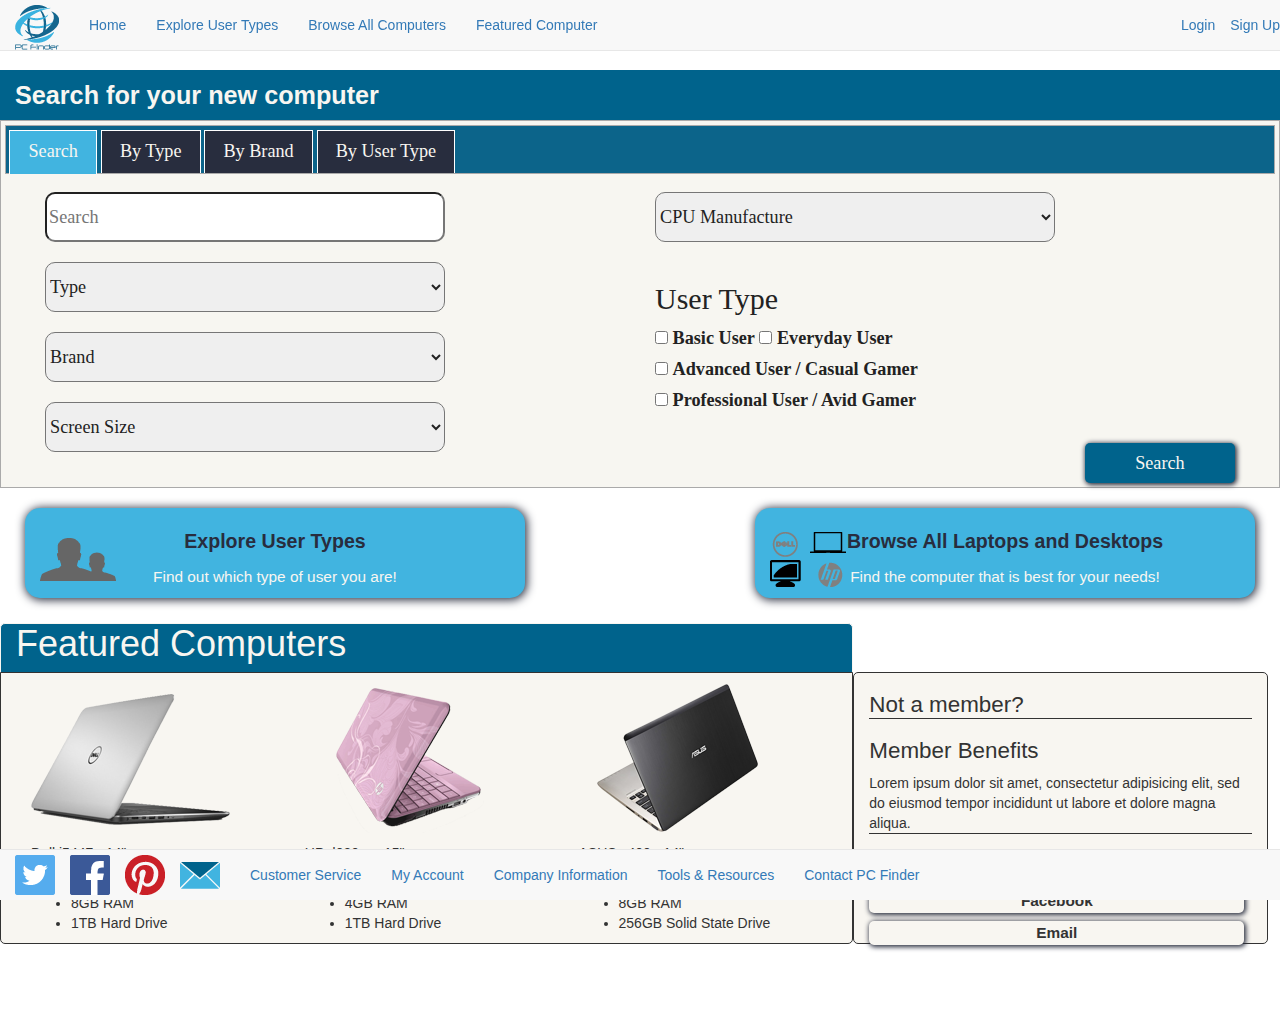
<file: Week 4/index.html>
<!doctype html>
<html>
<head>
    <meta charset="utf-8" name="viewport" content="width=device-width, initial-scale=1.0">
    <title>PC Finder Home</title>
    <link href="css/bootstrap.min.css" rel="stylesheet" type="text/css">
    <link href="js/plugins/jquery-ui-1.11.4.custom/jquery-ui.min.css" rel="stylesheet" type="text/css">
    <link href="js/plugins/jquery-ui-1.11.4.custom/jquery-ui.structure.min.css" rel="stylesheet" type="text/css">
    <link href="js/plugins/jquery-ui-1.11.4.custom/jquery-ui.theme.min.css" rel="stylesheet" type="text/css">
</head>

<body>
<!-- Nav -->
<nav class="navbar navbar-default navbar-fixed-top">
    <div class="container-fluid">
        <div class="navbar-header">
            <a class="navbar-brand" href="index.html">
                <img alt="Brand" src="images/logo.png" width="44" height="46">
            </a>
        </div>
        <p class="navbar-text"><a href="index.html">Home</a></p>
        <p class="navbar-text"><a href="userTypes.html">Explore User Types</a></p>
        <p class="navbar-text"><a href="results.html">Browse All Computers</a></p>
        <p class="navbar-text"><a href="dell_i3-5000bk_15.html">Featured Computer</a></p>
        <p class="navbar-text navbar-right"><a href="#">Sign Up</a></p>
        <p class="navbar-text navbar-right"><a href="#">Login</a></p>
    </div>
</nav>

<!-- Start Accordion -->
    <div class="featuredPC col-lg-12">
        <h1>Search for your new computer</h1>
    </div>
    <div class="col-lg-12" id="tabs">
        <ul id="tabs-nav">
            <li><a href="#tabs-1">Search</a></li>
            <li><a href="#tabs-2">By Type</a></li>
            <li><a href="#tabs-3">By Brand</a></li>
            <li><a href="#tabs-4">By User Type</a></li>
        </ul>
        <div id="tabs-1">
            <div class="col-lg-6">
                <input type="text" name="search" placeholder="Search"/>
                <br />
                <select class="selectHome">
                    <option>Type</option>
                </select>
                <br />
                <select class="selectHome">
                    <option>Brand</option>
                </select>
                <br />
                <select class="selectHome">
                    <option>Screen Size</option>
                </select>
                <br />
            </div>
            <div class="col-lg-6">
                <select class="selectHome">
                    <option>CPU Manufacture</option>
                </select>
                <br />
                <h2>User Type</h2>
                <input type="checkbox" name="userTpe" value="Basic User" id="c1"/>
                <label for="c1"><span>Basic User</span></label>
                <input type="checkbox" name="userType" value="Everyday User" id="c2"/>
                <label for="c2"><span>Everyday User</span></label>
                <br />
                <input type="checkbox" name="userTpe" value="Advanced User / Casual Gamer" id="c3"/>
                <label for="c3"><span>Advanced User / Casual Gamer</span></label>
                <br />
                <input type="checkbox" name="userType" value="Professional User / Avid Gamer" id="c4"/>
                <label for="c4"><span>Professional User / Avid Gamer</span></label>
                <br />
                <button class="styleBtn">Search</button>
            </div>
        </div>
        <div id="tabs-2">
            <p>More information to come.</p>
            <button class="byTypeBtn">By Type</button>
        </div>
        <div id="tabs-3">
            <p>More information to come.</p>
            <button class="byBrandBtn">By Brand</button>
        </div>
        <div id="tabs-4">
            <p>More information to come.</p>
            <button class="byUserBtn">By User Type</button>
        </div>
    </div>

<!-- User Types Button -->
    <div class="col-md-6">
        <a onclick="location.href='userTypes.html'">
            <div class="bigButtonL col-xs-6">
                <img alt="Icon" src="images/user01.png" width="76" height="43">
                <p class="bigButtonTitle">Explore User Types</p>
                <p class="bigButtonDesc">Find out which type of user you are!</p>
            </div>
        </a>
    </div>

<!--Browse PC's button -->
    <div class="col-md-6">
        <a onclick="location.href='results.html'">
            <div class="bigButtonR col-xs-6">
                <img alt="Icon" src="images/pcs01.png" width="76" height="55">
                <p class="bigButtonTitle">Browse All Laptops and Desktops</p>
                <p class="bigButtonDesc">Find the computer that is best for your needs!</p>
            </div>
        </a>
    </div>

<!-- Featured Computers -->
    <h1 class=" featuredTitle col-md-8">Featured Computers</h1>
    <div class="featured col-md-8">
        <div class="col-xs-4">
            <a href="#">
                <img class="ftImage" alt="Icon" src="images/dell-01.png" width="200" height="150">
            </a>
            <p>Dell i5447 - 14"</p>
            <ul>
                <li>Intel i5 2.7 GHz</li>
                <li>8GB RAM</li>
                <li>1TB Hard Drive</li>
            </ul>
        </div>
        <div class="col-xs-4">
            <a href="#">
                <img class="ftImage" alt="Icon" src="images/hp-01.png" width="200" height="150">
            </a>
            <p>HP d030nr - 15"</p>
            <ul>
                <li>Intel i3 2.3 GHz</li>
                <li>4GB RAM</li>
                <li>1TB Hard Drive</li>
            </ul>
        </div>
        <div class="col-xs-4">
            <a href="#">
                <img class="ftImage" alt="Icon" src="images/asus-01.png" width="200" height="150">
            </a>
            <p>ASUS s400 - 14"</p>
            <ul>
                <li>Intel i5 2.7 GHz</li>
                <li>8GB RAM</li>
                <li>256GB Solid State Drive</li>
            </ul>
        </div>
    </div>

<!-- Member Sign Up -->
    <div class="naMember col-md-4">
        <h2>Not a member?</h2>
        <h3>Member Benefits</h3>
        <p>Lorem ipsum dolor sit amet, consectetur adipisicing elit, sed do eiusmod tempor incididunt ut labore et dolore magna aliqua.</p>
        <h3>Register</h3>
        <button class="regButton">Facebook</button>
        <button class="regButton">Email</button>
    </div>

<!-- Footer -->
    <nav class="navbar navbar-default navbar-fixed-bottom">
        <div class="container-fluid">
            <div class="navbar-header">
                <a class="navbar-brand" href="#">
                    <img alt="Twitter Icon" src="images/twitter.png" width="40" height="40">
                </a>
                <a class="navbar-brand" href="#">
                    <img alt="Facebook Icon" src="images/facebook.png" width="40" height="40">
                </a>
                <a class="navbar-brand" href="#">
                    <img alt="Pinterest Icon" src="images/pinterest.png" width="40" height="40">
                </a>
                <a class="navbar-brand" href="#">
                    <img alt="Email Icon" src="images/email.png" width="40" height="40">
                </a>
            </div>
            <p class="navbar-text"><a href="#">Customer Service</a></p>
            <p class="navbar-text"><a href="#">My Account</a></p>
            <p class="navbar-text"><a href="#">Company Information</a></p>
            <p class="navbar-text"><a href="#">Tools & Resources</a></p>
            <p class="navbar-text"><a href="#">Contact PC Finder</a></p>
        </div>
    </nav>


<!-- jquery -->
    <script src="//code.jquery.com/jquery-1.11.2.min.js"></script>
<!-- plugins -->

<!-- main -->
    <script type="text/javascript" src="js/plugins/jquery-1.11.2.min.js"></script>
<!-- UI -->
    <script type="text/javascript" src="js/plugins/jquery-ui-1.11.4.custom/jquery-ui.min.js"></script>
    <script type="text/javascript" src="js/main.js"></script>
</body>
</html>
</file>
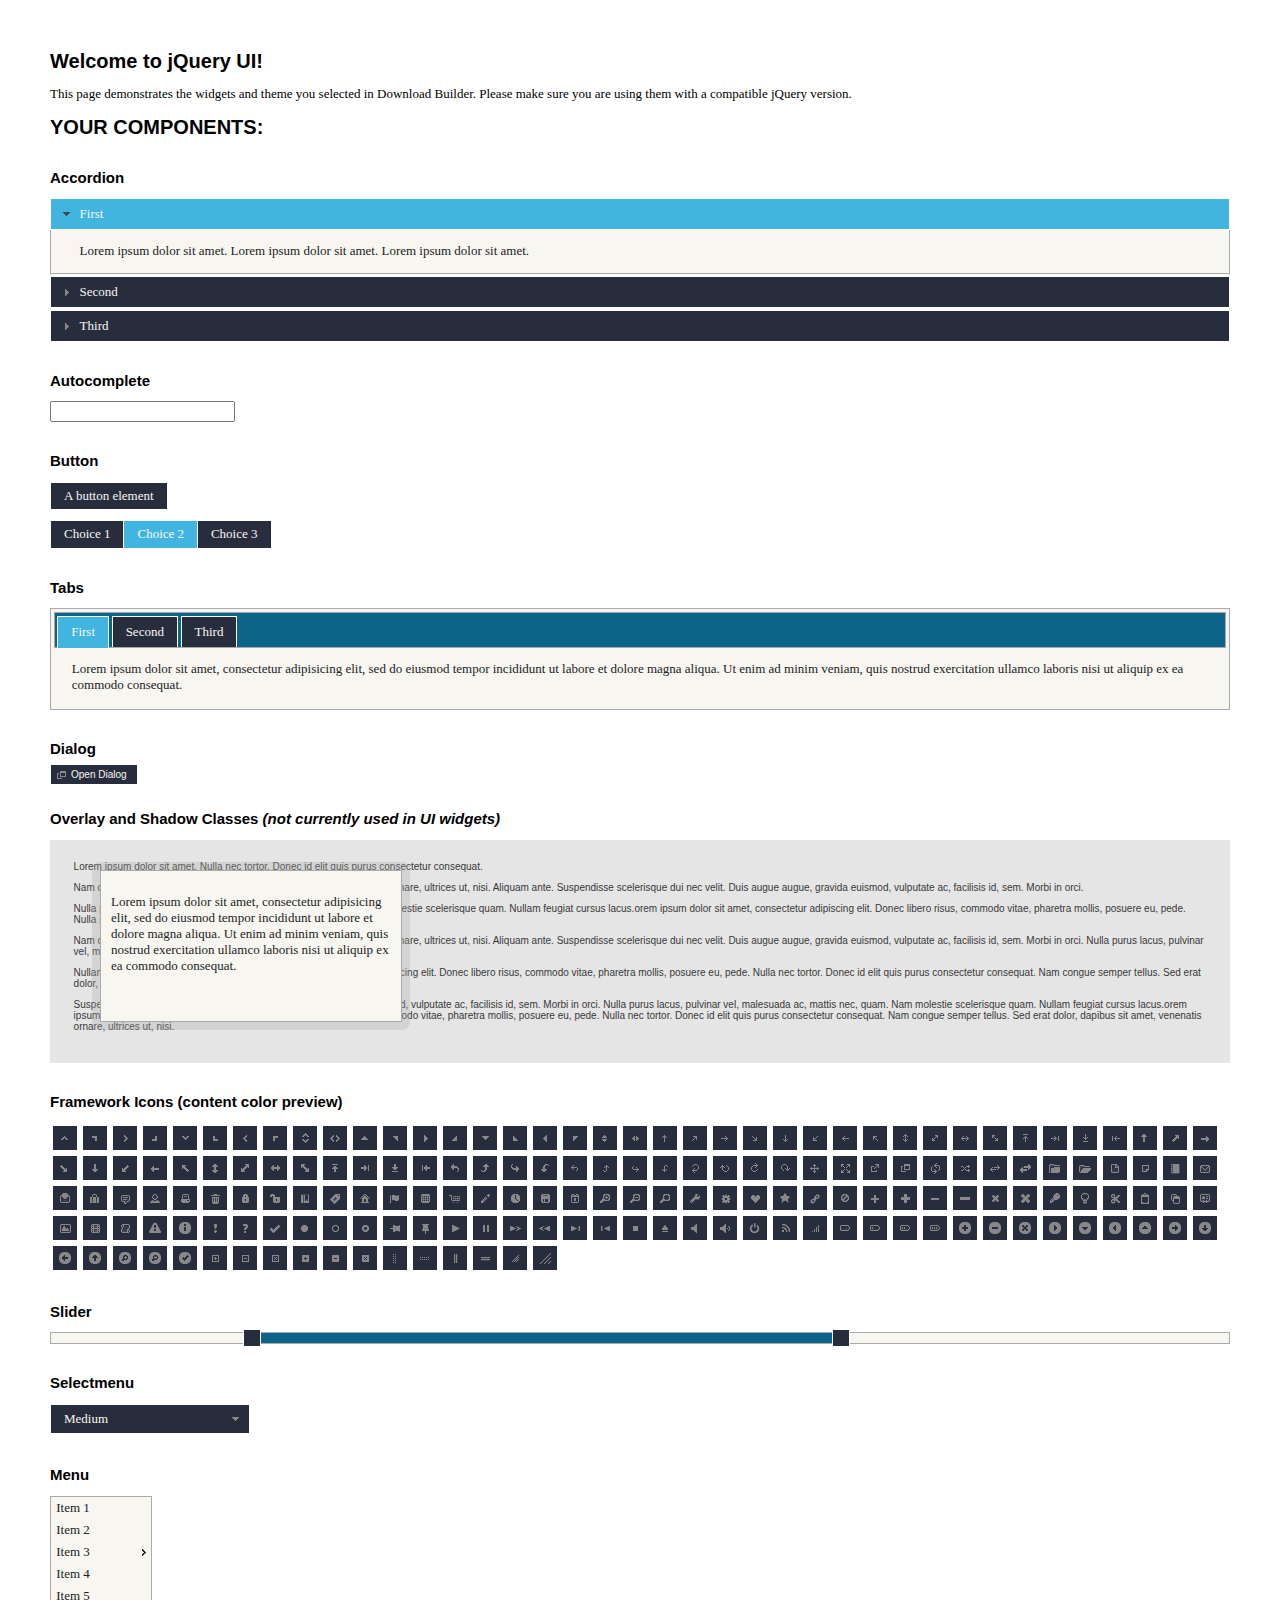
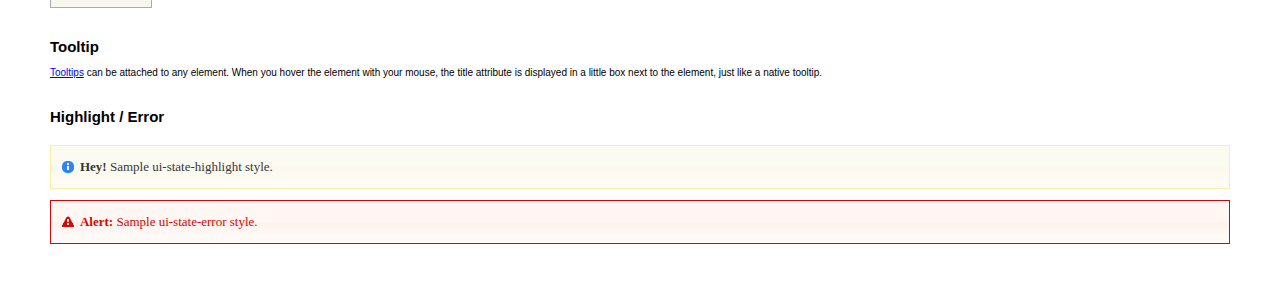
<file: Week 2/js/plugins/jquery-ui-1.11.4.custom/index.html>
<!doctype html>
<html lang="us">
<head>
	<meta charset="utf-8">
	<title>jQuery UI Example Page</title>
	<link href="jquery-ui.css" rel="stylesheet">
	<style>
	body{
		font: 62.5% "Trebuchet MS", sans-serif;
		margin: 50px;
	}
	.demoHeaders {
		margin-top: 2em;
	}
	#dialog-link {
		padding: .4em 1em .4em 20px;
		text-decoration: none;
		position: relative;
	}
	#dialog-link span.ui-icon {
		margin: 0 5px 0 0;
		position: absolute;
		left: .2em;
		top: 50%;
		margin-top: -8px;
	}
	#icons {
		margin: 0;
		padding: 0;
	}
	#icons li {
		margin: 2px;
		position: relative;
		padding: 4px 0;
		cursor: pointer;
		float: left;
		list-style: none;
	}
	#icons span.ui-icon {
		float: left;
		margin: 0 4px;
	}
	.fakewindowcontain .ui-widget-overlay {
		position: absolute;
	}
	select {
		width: 200px;
	}
	</style>
</head>
<body>

<h1>Welcome to jQuery UI!</h1>

<div class="ui-widget">
	<p>This page demonstrates the widgets and theme you selected in Download Builder. Please make sure you are using them with a compatible jQuery version.</p>
</div>

<h1>YOUR COMPONENTS:</h1>


<!-- Accordion -->
<h2 class="demoHeaders">Accordion</h2>
<div id="accordion">
	<h3>First</h3>
	<div>Lorem ipsum dolor sit amet. Lorem ipsum dolor sit amet. Lorem ipsum dolor sit amet.</div>
	<h3>Second</h3>
	<div>Phasellus mattis tincidunt nibh.</div>
	<h3>Third</h3>
	<div>Nam dui erat, auctor a, dignissim quis.</div>
</div>



<!-- Autocomplete -->
<h2 class="demoHeaders">Autocomplete</h2>
<div>
	<input id="autocomplete" title="type &quot;a&quot;">
</div>



<!-- Button -->
<h2 class="demoHeaders">Button</h2>
<button id="button">A button element</button>
<form style="margin-top: 1em;">
	<div id="radioset">
		<input type="radio" id="radio1" name="radio"><label for="radio1">Choice 1</label>
		<input type="radio" id="radio2" name="radio" checked="checked"><label for="radio2">Choice 2</label>
		<input type="radio" id="radio3" name="radio"><label for="radio3">Choice 3</label>
	</div>
</form>



<!-- Tabs -->
<h2 class="demoHeaders">Tabs</h2>
<div id="tabs">
	<ul>
		<li><a href="#tabs-1">First</a></li>
		<li><a href="#tabs-2">Second</a></li>
		<li><a href="#tabs-3">Third</a></li>
	</ul>
	<div id="tabs-1">Lorem ipsum dolor sit amet, consectetur adipisicing elit, sed do eiusmod tempor incididunt ut labore et dolore magna aliqua. Ut enim ad minim veniam, quis nostrud exercitation ullamco laboris nisi ut aliquip ex ea commodo consequat.</div>
	<div id="tabs-2">Phasellus mattis tincidunt nibh. Cras orci urna, blandit id, pretium vel, aliquet ornare, felis. Maecenas scelerisque sem non nisl. Fusce sed lorem in enim dictum bibendum.</div>
	<div id="tabs-3">Nam dui erat, auctor a, dignissim quis, sollicitudin eu, felis. Pellentesque nisi urna, interdum eget, sagittis et, consequat vestibulum, lacus. Mauris porttitor ullamcorper augue.</div>
</div>



<!-- Dialog NOTE: Dialog is not generated by UI in this demo so it can be visually styled in themeroller-->
<h2 class="demoHeaders">Dialog</h2>
<p><a href="#" id="dialog-link" class="ui-state-default ui-corner-all"><span class="ui-icon ui-icon-newwin"></span>Open Dialog</a></p>

<h2 class="demoHeaders">Overlay and Shadow Classes <em>(not currently used in UI widgets)</em></h2>
<div style="position: relative; width: 96%; height: 200px; padding:1% 2%; overflow:hidden;" class="fakewindowcontain">
	<p>Lorem ipsum dolor sit amet,  Nulla nec tortor. Donec id elit quis purus consectetur consequat. </p><p>Nam congue semper tellus. Sed erat dolor, dapibus sit amet, venenatis ornare, ultrices ut, nisi. Aliquam ante. Suspendisse scelerisque dui nec velit. Duis augue augue, gravida euismod, vulputate ac, facilisis id, sem. Morbi in orci. </p><p>Nulla purus lacus, pulvinar vel, malesuada ac, mattis nec, quam. Nam molestie scelerisque quam. Nullam feugiat cursus lacus.orem ipsum dolor sit amet, consectetur adipiscing elit. Donec libero risus, commodo vitae, pharetra mollis, posuere eu, pede. Nulla nec tortor. Donec id elit quis purus consectetur consequat. </p><p>Nam congue semper tellus. Sed erat dolor, dapibus sit amet, venenatis ornare, ultrices ut, nisi. Aliquam ante. Suspendisse scelerisque dui nec velit. Duis augue augue, gravida euismod, vulputate ac, facilisis id, sem. Morbi in orci. Nulla purus lacus, pulvinar vel, malesuada ac, mattis nec, quam. Nam molestie scelerisque quam. </p><p>Nullam feugiat cursus lacus.orem ipsum dolor sit amet, consectetur adipiscing elit. Donec libero risus, commodo vitae, pharetra mollis, posuere eu, pede. Nulla nec tortor. Donec id elit quis purus consectetur consequat. Nam congue semper tellus. Sed erat dolor, dapibus sit amet, venenatis ornare, ultrices ut, nisi. Aliquam ante. </p><p>Suspendisse scelerisque dui nec velit. Duis augue augue, gravida euismod, vulputate ac, facilisis id, sem. Morbi in orci. Nulla purus lacus, pulvinar vel, malesuada ac, mattis nec, quam. Nam molestie scelerisque quam. Nullam feugiat cursus lacus.orem ipsum dolor sit amet, consectetur adipiscing elit. Donec libero risus, commodo vitae, pharetra mollis, posuere eu, pede. Nulla nec tortor. Donec id elit quis purus consectetur consequat. Nam congue semper tellus. Sed erat dolor, dapibus sit amet, venenatis ornare, ultrices ut, nisi. </p>

	<!-- ui-dialog -->
	<div class="ui-overlay"><div class="ui-widget-overlay"></div><div class="ui-widget-shadow ui-corner-all" style="width: 302px; height: 152px; position: absolute; left: 50px; top: 30px;"></div></div>
	<div style="position: absolute; width: 280px; height: 130px;left: 50px; top: 30px; padding: 10px;" class="ui-widget ui-widget-content ui-corner-all">
		<div class="ui-dialog-content ui-widget-content" style="background: none; border: 0;">
			<p>Lorem ipsum dolor sit amet, consectetur adipisicing elit, sed do eiusmod tempor incididunt ut labore et dolore magna aliqua. Ut enim ad minim veniam, quis nostrud exercitation ullamco laboris nisi ut aliquip ex ea commodo consequat.</p>
		</div>
	</div>

</div>

<!-- ui-dialog -->
<div id="dialog" title="Dialog Title">
	<p>Lorem ipsum dolor sit amet, consectetur adipisicing elit, sed do eiusmod tempor incididunt ut labore et dolore magna aliqua. Ut enim ad minim veniam, quis nostrud exercitation ullamco laboris nisi ut aliquip ex ea commodo consequat.</p>
</div>



<h2 class="demoHeaders">Framework Icons (content color preview)</h2>
<ul id="icons" class="ui-widget ui-helper-clearfix">
	<li class="ui-state-default ui-corner-all" title=".ui-icon-carat-1-n"><span class="ui-icon ui-icon-carat-1-n"></span></li>
	<li class="ui-state-default ui-corner-all" title=".ui-icon-carat-1-ne"><span class="ui-icon ui-icon-carat-1-ne"></span></li>
	<li class="ui-state-default ui-corner-all" title=".ui-icon-carat-1-e"><span class="ui-icon ui-icon-carat-1-e"></span></li>
	<li class="ui-state-default ui-corner-all" title=".ui-icon-carat-1-se"><span class="ui-icon ui-icon-carat-1-se"></span></li>
	<li class="ui-state-default ui-corner-all" title=".ui-icon-carat-1-s"><span class="ui-icon ui-icon-carat-1-s"></span></li>
	<li class="ui-state-default ui-corner-all" title=".ui-icon-carat-1-sw"><span class="ui-icon ui-icon-carat-1-sw"></span></li>
	<li class="ui-state-default ui-corner-all" title=".ui-icon-carat-1-w"><span class="ui-icon ui-icon-carat-1-w"></span></li>
	<li class="ui-state-default ui-corner-all" title=".ui-icon-carat-1-nw"><span class="ui-icon ui-icon-carat-1-nw"></span></li>
	<li class="ui-state-default ui-corner-all" title=".ui-icon-carat-2-n-s"><span class="ui-icon ui-icon-carat-2-n-s"></span></li>
	<li class="ui-state-default ui-corner-all" title=".ui-icon-carat-2-e-w"><span class="ui-icon ui-icon-carat-2-e-w"></span></li>
	<li class="ui-state-default ui-corner-all" title=".ui-icon-triangle-1-n"><span class="ui-icon ui-icon-triangle-1-n"></span></li>
	<li class="ui-state-default ui-corner-all" title=".ui-icon-triangle-1-ne"><span class="ui-icon ui-icon-triangle-1-ne"></span></li>
	<li class="ui-state-default ui-corner-all" title=".ui-icon-triangle-1-e"><span class="ui-icon ui-icon-triangle-1-e"></span></li>
	<li class="ui-state-default ui-corner-all" title=".ui-icon-triangle-1-se"><span class="ui-icon ui-icon-triangle-1-se"></span></li>
	<li class="ui-state-default ui-corner-all" title=".ui-icon-triangle-1-s"><span class="ui-icon ui-icon-triangle-1-s"></span></li>
	<li class="ui-state-default ui-corner-all" title=".ui-icon-triangle-1-sw"><span class="ui-icon ui-icon-triangle-1-sw"></span></li>
	<li class="ui-state-default ui-corner-all" title=".ui-icon-triangle-1-w"><span class="ui-icon ui-icon-triangle-1-w"></span></li>
	<li class="ui-state-default ui-corner-all" title=".ui-icon-triangle-1-nw"><span class="ui-icon ui-icon-triangle-1-nw"></span></li>
	<li class="ui-state-default ui-corner-all" title=".ui-icon-triangle-2-n-s"><span class="ui-icon ui-icon-triangle-2-n-s"></span></li>
	<li class="ui-state-default ui-corner-all" title=".ui-icon-triangle-2-e-w"><span class="ui-icon ui-icon-triangle-2-e-w"></span></li>
	<li class="ui-state-default ui-corner-all" title=".ui-icon-arrow-1-n"><span class="ui-icon ui-icon-arrow-1-n"></span></li>
	<li class="ui-state-default ui-corner-all" title=".ui-icon-arrow-1-ne"><span class="ui-icon ui-icon-arrow-1-ne"></span></li>
	<li class="ui-state-default ui-corner-all" title=".ui-icon-arrow-1-e"><span class="ui-icon ui-icon-arrow-1-e"></span></li>
	<li class="ui-state-default ui-corner-all" title=".ui-icon-arrow-1-se"><span class="ui-icon ui-icon-arrow-1-se"></span></li>
	<li class="ui-state-default ui-corner-all" title=".ui-icon-arrow-1-s"><span class="ui-icon ui-icon-arrow-1-s"></span></li>
	<li class="ui-state-default ui-corner-all" title=".ui-icon-arrow-1-sw"><span class="ui-icon ui-icon-arrow-1-sw"></span></li>
	<li class="ui-state-default ui-corner-all" title=".ui-icon-arrow-1-w"><span class="ui-icon ui-icon-arrow-1-w"></span></li>
	<li class="ui-state-default ui-corner-all" title=".ui-icon-arrow-1-nw"><span class="ui-icon ui-icon-arrow-1-nw"></span></li>
	<li class="ui-state-default ui-corner-all" title=".ui-icon-arrow-2-n-s"><span class="ui-icon ui-icon-arrow-2-n-s"></span></li>
	<li class="ui-state-default ui-corner-all" title=".ui-icon-arrow-2-ne-sw"><span class="ui-icon ui-icon-arrow-2-ne-sw"></span></li>
	<li class="ui-state-default ui-corner-all" title=".ui-icon-arrow-2-e-w"><span class="ui-icon ui-icon-arrow-2-e-w"></span></li>
	<li class="ui-state-default ui-corner-all" title=".ui-icon-arrow-2-se-nw"><span class="ui-icon ui-icon-arrow-2-se-nw"></span></li>
	<li class="ui-state-default ui-corner-all" title=".ui-icon-arrowstop-1-n"><span class="ui-icon ui-icon-arrowstop-1-n"></span></li>
	<li class="ui-state-default ui-corner-all" title=".ui-icon-arrowstop-1-e"><span class="ui-icon ui-icon-arrowstop-1-e"></span></li>
	<li class="ui-state-default ui-corner-all" title=".ui-icon-arrowstop-1-s"><span class="ui-icon ui-icon-arrowstop-1-s"></span></li>
	<li class="ui-state-default ui-corner-all" title=".ui-icon-arrowstop-1-w"><span class="ui-icon ui-icon-arrowstop-1-w"></span></li>
	<li class="ui-state-default ui-corner-all" title=".ui-icon-arrowthick-1-n"><span class="ui-icon ui-icon-arrowthick-1-n"></span></li>
	<li class="ui-state-default ui-corner-all" title=".ui-icon-arrowthick-1-ne"><span class="ui-icon ui-icon-arrowthick-1-ne"></span></li>
	<li class="ui-state-default ui-corner-all" title=".ui-icon-arrowthick-1-e"><span class="ui-icon ui-icon-arrowthick-1-e"></span></li>
	<li class="ui-state-default ui-corner-all" title=".ui-icon-arrowthick-1-se"><span class="ui-icon ui-icon-arrowthick-1-se"></span></li>
	<li class="ui-state-default ui-corner-all" title=".ui-icon-arrowthick-1-s"><span class="ui-icon ui-icon-arrowthick-1-s"></span></li>
	<li class="ui-state-default ui-corner-all" title=".ui-icon-arrowthick-1-sw"><span class="ui-icon ui-icon-arrowthick-1-sw"></span></li>
	<li class="ui-state-default ui-corner-all" title=".ui-icon-arrowthick-1-w"><span class="ui-icon ui-icon-arrowthick-1-w"></span></li>
	<li class="ui-state-default ui-corner-all" title=".ui-icon-arrowthick-1-nw"><span class="ui-icon ui-icon-arrowthick-1-nw"></span></li>
	<li class="ui-state-default ui-corner-all" title=".ui-icon-arrowthick-2-n-s"><span class="ui-icon ui-icon-arrowthick-2-n-s"></span></li>
	<li class="ui-state-default ui-corner-all" title=".ui-icon-arrowthick-2-ne-sw"><span class="ui-icon ui-icon-arrowthick-2-ne-sw"></span></li>
	<li class="ui-state-default ui-corner-all" title=".ui-icon-arrowthick-2-e-w"><span class="ui-icon ui-icon-arrowthick-2-e-w"></span></li>
	<li class="ui-state-default ui-corner-all" title=".ui-icon-arrowthick-2-se-nw"><span class="ui-icon ui-icon-arrowthick-2-se-nw"></span></li>
	<li class="ui-state-default ui-corner-all" title=".ui-icon-arrowthickstop-1-n"><span class="ui-icon ui-icon-arrowthickstop-1-n"></span></li>
	<li class="ui-state-default ui-corner-all" title=".ui-icon-arrowthickstop-1-e"><span class="ui-icon ui-icon-arrowthickstop-1-e"></span></li>
	<li class="ui-state-default ui-corner-all" title=".ui-icon-arrowthickstop-1-s"><span class="ui-icon ui-icon-arrowthickstop-1-s"></span></li>
	<li class="ui-state-default ui-corner-all" title=".ui-icon-arrowthickstop-1-w"><span class="ui-icon ui-icon-arrowthickstop-1-w"></span></li>
	<li class="ui-state-default ui-corner-all" title=".ui-icon-arrowreturnthick-1-w"><span class="ui-icon ui-icon-arrowreturnthick-1-w"></span></li>
	<li class="ui-state-default ui-corner-all" title=".ui-icon-arrowreturnthick-1-n"><span class="ui-icon ui-icon-arrowreturnthick-1-n"></span></li>
	<li class="ui-state-default ui-corner-all" title=".ui-icon-arrowreturnthick-1-e"><span class="ui-icon ui-icon-arrowreturnthick-1-e"></span></li>
	<li class="ui-state-default ui-corner-all" title=".ui-icon-arrowreturnthick-1-s"><span class="ui-icon ui-icon-arrowreturnthick-1-s"></span></li>
	<li class="ui-state-default ui-corner-all" title=".ui-icon-arrowreturn-1-w"><span class="ui-icon ui-icon-arrowreturn-1-w"></span></li>
	<li class="ui-state-default ui-corner-all" title=".ui-icon-arrowreturn-1-n"><span class="ui-icon ui-icon-arrowreturn-1-n"></span></li>
	<li class="ui-state-default ui-corner-all" title=".ui-icon-arrowreturn-1-e"><span class="ui-icon ui-icon-arrowreturn-1-e"></span></li>
	<li class="ui-state-default ui-corner-all" title=".ui-icon-arrowreturn-1-s"><span class="ui-icon ui-icon-arrowreturn-1-s"></span></li>
	<li class="ui-state-default ui-corner-all" title=".ui-icon-arrowrefresh-1-w"><span class="ui-icon ui-icon-arrowrefresh-1-w"></span></li>
	<li class="ui-state-default ui-corner-all" title=".ui-icon-arrowrefresh-1-n"><span class="ui-icon ui-icon-arrowrefresh-1-n"></span></li>
	<li class="ui-state-default ui-corner-all" title=".ui-icon-arrowrefresh-1-e"><span class="ui-icon ui-icon-arrowrefresh-1-e"></span></li>
	<li class="ui-state-default ui-corner-all" title=".ui-icon-arrowrefresh-1-s"><span class="ui-icon ui-icon-arrowrefresh-1-s"></span></li>
	<li class="ui-state-default ui-corner-all" title=".ui-icon-arrow-4"><span class="ui-icon ui-icon-arrow-4"></span></li>
	<li class="ui-state-default ui-corner-all" title=".ui-icon-arrow-4-diag"><span class="ui-icon ui-icon-arrow-4-diag"></span></li>
	<li class="ui-state-default ui-corner-all" title=".ui-icon-extlink"><span class="ui-icon ui-icon-extlink"></span></li>
	<li class="ui-state-default ui-corner-all" title=".ui-icon-newwin"><span class="ui-icon ui-icon-newwin"></span></li>
	<li class="ui-state-default ui-corner-all" title=".ui-icon-refresh"><span class="ui-icon ui-icon-refresh"></span></li>
	<li class="ui-state-default ui-corner-all" title=".ui-icon-shuffle"><span class="ui-icon ui-icon-shuffle"></span></li>
	<li class="ui-state-default ui-corner-all" title=".ui-icon-transfer-e-w"><span class="ui-icon ui-icon-transfer-e-w"></span></li>
	<li class="ui-state-default ui-corner-all" title=".ui-icon-transferthick-e-w"><span class="ui-icon ui-icon-transferthick-e-w"></span></li>
	<li class="ui-state-default ui-corner-all" title=".ui-icon-folder-collapsed"><span class="ui-icon ui-icon-folder-collapsed"></span></li>
	<li class="ui-state-default ui-corner-all" title=".ui-icon-folder-open"><span class="ui-icon ui-icon-folder-open"></span></li>
	<li class="ui-state-default ui-corner-all" title=".ui-icon-document"><span class="ui-icon ui-icon-document"></span></li>
	<li class="ui-state-default ui-corner-all" title=".ui-icon-document-b"><span class="ui-icon ui-icon-document-b"></span></li>
	<li class="ui-state-default ui-corner-all" title=".ui-icon-note"><span class="ui-icon ui-icon-note"></span></li>
	<li class="ui-state-default ui-corner-all" title=".ui-icon-mail-closed"><span class="ui-icon ui-icon-mail-closed"></span></li>
	<li class="ui-state-default ui-corner-all" title=".ui-icon-mail-open"><span class="ui-icon ui-icon-mail-open"></span></li>
	<li class="ui-state-default ui-corner-all" title=".ui-icon-suitcase"><span class="ui-icon ui-icon-suitcase"></span></li>
	<li class="ui-state-default ui-corner-all" title=".ui-icon-comment"><span class="ui-icon ui-icon-comment"></span></li>
	<li class="ui-state-default ui-corner-all" title=".ui-icon-person"><span class="ui-icon ui-icon-person"></span></li>
	<li class="ui-state-default ui-corner-all" title=".ui-icon-print"><span class="ui-icon ui-icon-print"></span></li>
	<li class="ui-state-default ui-corner-all" title=".ui-icon-trash"><span class="ui-icon ui-icon-trash"></span></li>
	<li class="ui-state-default ui-corner-all" title=".ui-icon-locked"><span class="ui-icon ui-icon-locked"></span></li>
	<li class="ui-state-default ui-corner-all" title=".ui-icon-unlocked"><span class="ui-icon ui-icon-unlocked"></span></li>
	<li class="ui-state-default ui-corner-all" title=".ui-icon-bookmark"><span class="ui-icon ui-icon-bookmark"></span></li>
	<li class="ui-state-default ui-corner-all" title=".ui-icon-tag"><span class="ui-icon ui-icon-tag"></span></li>
	<li class="ui-state-default ui-corner-all" title=".ui-icon-home"><span class="ui-icon ui-icon-home"></span></li>
	<li class="ui-state-default ui-corner-all" title=".ui-icon-flag"><span class="ui-icon ui-icon-flag"></span></li>
	<li class="ui-state-default ui-corner-all" title=".ui-icon-calculator"><span class="ui-icon ui-icon-calculator"></span></li>
	<li class="ui-state-default ui-corner-all" title=".ui-icon-cart"><span class="ui-icon ui-icon-cart"></span></li>
	<li class="ui-state-default ui-corner-all" title=".ui-icon-pencil"><span class="ui-icon ui-icon-pencil"></span></li>
	<li class="ui-state-default ui-corner-all" title=".ui-icon-clock"><span class="ui-icon ui-icon-clock"></span></li>
	<li class="ui-state-default ui-corner-all" title=".ui-icon-disk"><span class="ui-icon ui-icon-disk"></span></li>
	<li class="ui-state-default ui-corner-all" title=".ui-icon-calendar"><span class="ui-icon ui-icon-calendar"></span></li>
	<li class="ui-state-default ui-corner-all" title=".ui-icon-zoomin"><span class="ui-icon ui-icon-zoomin"></span></li>
	<li class="ui-state-default ui-corner-all" title=".ui-icon-zoomout"><span class="ui-icon ui-icon-zoomout"></span></li>
	<li class="ui-state-default ui-corner-all" title=".ui-icon-search"><span class="ui-icon ui-icon-search"></span></li>
	<li class="ui-state-default ui-corner-all" title=".ui-icon-wrench"><span class="ui-icon ui-icon-wrench"></span></li>
	<li class="ui-state-default ui-corner-all" title=".ui-icon-gear"><span class="ui-icon ui-icon-gear"></span></li>
	<li class="ui-state-default ui-corner-all" title=".ui-icon-heart"><span class="ui-icon ui-icon-heart"></span></li>
	<li class="ui-state-default ui-corner-all" title=".ui-icon-star"><span class="ui-icon ui-icon-star"></span></li>
	<li class="ui-state-default ui-corner-all" title=".ui-icon-link"><span class="ui-icon ui-icon-link"></span></li>
	<li class="ui-state-default ui-corner-all" title=".ui-icon-cancel"><span class="ui-icon ui-icon-cancel"></span></li>
	<li class="ui-state-default ui-corner-all" title=".ui-icon-plus"><span class="ui-icon ui-icon-plus"></span></li>
	<li class="ui-state-default ui-corner-all" title=".ui-icon-plusthick"><span class="ui-icon ui-icon-plusthick"></span></li>
	<li class="ui-state-default ui-corner-all" title=".ui-icon-minus"><span class="ui-icon ui-icon-minus"></span></li>
	<li class="ui-state-default ui-corner-all" title=".ui-icon-minusthick"><span class="ui-icon ui-icon-minusthick"></span></li>
	<li class="ui-state-default ui-corner-all" title=".ui-icon-close"><span class="ui-icon ui-icon-close"></span></li>
	<li class="ui-state-default ui-corner-all" title=".ui-icon-closethick"><span class="ui-icon ui-icon-closethick"></span></li>
	<li class="ui-state-default ui-corner-all" title=".ui-icon-key"><span class="ui-icon ui-icon-key"></span></li>
	<li class="ui-state-default ui-corner-all" title=".ui-icon-lightbulb"><span class="ui-icon ui-icon-lightbulb"></span></li>
	<li class="ui-state-default ui-corner-all" title=".ui-icon-scissors"><span class="ui-icon ui-icon-scissors"></span></li>
	<li class="ui-state-default ui-corner-all" title=".ui-icon-clipboard"><span class="ui-icon ui-icon-clipboard"></span></li>
	<li class="ui-state-default ui-corner-all" title=".ui-icon-copy"><span class="ui-icon ui-icon-copy"></span></li>
	<li class="ui-state-default ui-corner-all" title=".ui-icon-contact"><span class="ui-icon ui-icon-contact"></span></li>
	<li class="ui-state-default ui-corner-all" title=".ui-icon-image"><span class="ui-icon ui-icon-image"></span></li>
	<li class="ui-state-default ui-corner-all" title=".ui-icon-video"><span class="ui-icon ui-icon-video"></span></li>
	<li class="ui-state-default ui-corner-all" title=".ui-icon-script"><span class="ui-icon ui-icon-script"></span></li>
	<li class="ui-state-default ui-corner-all" title=".ui-icon-alert"><span class="ui-icon ui-icon-alert"></span></li>
	<li class="ui-state-default ui-corner-all" title=".ui-icon-info"><span class="ui-icon ui-icon-info"></span></li>
	<li class="ui-state-default ui-corner-all" title=".ui-icon-notice"><span class="ui-icon ui-icon-notice"></span></li>
	<li class="ui-state-default ui-corner-all" title=".ui-icon-help"><span class="ui-icon ui-icon-help"></span></li>
	<li class="ui-state-default ui-corner-all" title=".ui-icon-check"><span class="ui-icon ui-icon-check"></span></li>
	<li class="ui-state-default ui-corner-all" title=".ui-icon-bullet"><span class="ui-icon ui-icon-bullet"></span></li>
	<li class="ui-state-default ui-corner-all" title=".ui-icon-radio-off"><span class="ui-icon ui-icon-radio-off"></span></li>
	<li class="ui-state-default ui-corner-all" title=".ui-icon-radio-on"><span class="ui-icon ui-icon-radio-on"></span></li>
	<li class="ui-state-default ui-corner-all" title=".ui-icon-pin-w"><span class="ui-icon ui-icon-pin-w"></span></li>
	<li class="ui-state-default ui-corner-all" title=".ui-icon-pin-s"><span class="ui-icon ui-icon-pin-s"></span></li>
	<li class="ui-state-default ui-corner-all" title=".ui-icon-play"><span class="ui-icon ui-icon-play"></span></li>
	<li class="ui-state-default ui-corner-all" title=".ui-icon-pause"><span class="ui-icon ui-icon-pause"></span></li>
	<li class="ui-state-default ui-corner-all" title=".ui-icon-seek-next"><span class="ui-icon ui-icon-seek-next"></span></li>
	<li class="ui-state-default ui-corner-all" title=".ui-icon-seek-prev"><span class="ui-icon ui-icon-seek-prev"></span></li>
	<li class="ui-state-default ui-corner-all" title=".ui-icon-seek-end"><span class="ui-icon ui-icon-seek-end"></span></li>
	<li class="ui-state-default ui-corner-all" title=".ui-icon-seek-first"><span class="ui-icon ui-icon-seek-first"></span></li>
	<li class="ui-state-default ui-corner-all" title=".ui-icon-stop"><span class="ui-icon ui-icon-stop"></span></li>
	<li class="ui-state-default ui-corner-all" title=".ui-icon-eject"><span class="ui-icon ui-icon-eject"></span></li>
	<li class="ui-state-default ui-corner-all" title=".ui-icon-volume-off"><span class="ui-icon ui-icon-volume-off"></span></li>
	<li class="ui-state-default ui-corner-all" title=".ui-icon-volume-on"><span class="ui-icon ui-icon-volume-on"></span></li>
	<li class="ui-state-default ui-corner-all" title=".ui-icon-power"><span class="ui-icon ui-icon-power"></span></li>
	<li class="ui-state-default ui-corner-all" title=".ui-icon-signal-diag"><span class="ui-icon ui-icon-signal-diag"></span></li>
	<li class="ui-state-default ui-corner-all" title=".ui-icon-signal"><span class="ui-icon ui-icon-signal"></span></li>
	<li class="ui-state-default ui-corner-all" title=".ui-icon-battery-0"><span class="ui-icon ui-icon-battery-0"></span></li>
	<li class="ui-state-default ui-corner-all" title=".ui-icon-battery-1"><span class="ui-icon ui-icon-battery-1"></span></li>
	<li class="ui-state-default ui-corner-all" title=".ui-icon-battery-2"><span class="ui-icon ui-icon-battery-2"></span></li>
	<li class="ui-state-default ui-corner-all" title=".ui-icon-battery-3"><span class="ui-icon ui-icon-battery-3"></span></li>
	<li class="ui-state-default ui-corner-all" title=".ui-icon-circle-plus"><span class="ui-icon ui-icon-circle-plus"></span></li>
	<li class="ui-state-default ui-corner-all" title=".ui-icon-circle-minus"><span class="ui-icon ui-icon-circle-minus"></span></li>
	<li class="ui-state-default ui-corner-all" title=".ui-icon-circle-close"><span class="ui-icon ui-icon-circle-close"></span></li>
	<li class="ui-state-default ui-corner-all" title=".ui-icon-circle-triangle-e"><span class="ui-icon ui-icon-circle-triangle-e"></span></li>
	<li class="ui-state-default ui-corner-all" title=".ui-icon-circle-triangle-s"><span class="ui-icon ui-icon-circle-triangle-s"></span></li>
	<li class="ui-state-default ui-corner-all" title=".ui-icon-circle-triangle-w"><span class="ui-icon ui-icon-circle-triangle-w"></span></li>
	<li class="ui-state-default ui-corner-all" title=".ui-icon-circle-triangle-n"><span class="ui-icon ui-icon-circle-triangle-n"></span></li>
	<li class="ui-state-default ui-corner-all" title=".ui-icon-circle-arrow-e"><span class="ui-icon ui-icon-circle-arrow-e"></span></li>
	<li class="ui-state-default ui-corner-all" title=".ui-icon-circle-arrow-s"><span class="ui-icon ui-icon-circle-arrow-s"></span></li>
	<li class="ui-state-default ui-corner-all" title=".ui-icon-circle-arrow-w"><span class="ui-icon ui-icon-circle-arrow-w"></span></li>
	<li class="ui-state-default ui-corner-all" title=".ui-icon-circle-arrow-n"><span class="ui-icon ui-icon-circle-arrow-n"></span></li>
	<li class="ui-state-default ui-corner-all" title=".ui-icon-circle-zoomin"><span class="ui-icon ui-icon-circle-zoomin"></span></li>
	<li class="ui-state-default ui-corner-all" title=".ui-icon-circle-zoomout"><span class="ui-icon ui-icon-circle-zoomout"></span></li>
	<li class="ui-state-default ui-corner-all" title=".ui-icon-circle-check"><span class="ui-icon ui-icon-circle-check"></span></li>
	<li class="ui-state-default ui-corner-all" title=".ui-icon-circlesmall-plus"><span class="ui-icon ui-icon-circlesmall-plus"></span></li>
	<li class="ui-state-default ui-corner-all" title=".ui-icon-circlesmall-minus"><span class="ui-icon ui-icon-circlesmall-minus"></span></li>
	<li class="ui-state-default ui-corner-all" title=".ui-icon-circlesmall-close"><span class="ui-icon ui-icon-circlesmall-close"></span></li>
	<li class="ui-state-default ui-corner-all" title=".ui-icon-squaresmall-plus"><span class="ui-icon ui-icon-squaresmall-plus"></span></li>
	<li class="ui-state-default ui-corner-all" title=".ui-icon-squaresmall-minus"><span class="ui-icon ui-icon-squaresmall-minus"></span></li>
	<li class="ui-state-default ui-corner-all" title=".ui-icon-squaresmall-close"><span class="ui-icon ui-icon-squaresmall-close"></span></li>
	<li class="ui-state-default ui-corner-all" title=".ui-icon-grip-dotted-vertical"><span class="ui-icon ui-icon-grip-dotted-vertical"></span></li>
	<li class="ui-state-default ui-corner-all" title=".ui-icon-grip-dotted-horizontal"><span class="ui-icon ui-icon-grip-dotted-horizontal"></span></li>
	<li class="ui-state-default ui-corner-all" title=".ui-icon-grip-solid-vertical"><span class="ui-icon ui-icon-grip-solid-vertical"></span></li>
	<li class="ui-state-default ui-corner-all" title=".ui-icon-grip-solid-horizontal"><span class="ui-icon ui-icon-grip-solid-horizontal"></span></li>
	<li class="ui-state-default ui-corner-all" title=".ui-icon-gripsmall-diagonal-se"><span class="ui-icon ui-icon-gripsmall-diagonal-se"></span></li>
	<li class="ui-state-default ui-corner-all" title=".ui-icon-grip-diagonal-se"><span class="ui-icon ui-icon-grip-diagonal-se"></span></li>
</ul>


<!-- Slider -->
<h2 class="demoHeaders">Slider</h2>
<div id="slider"></div>







<!-- Progressbar -->
<h2 class="demoHeaders">Selectmenu</h2>
<select id="selectmenu">
	<option>Slower</option>
	<option>Slow</option>
	<option selected="selected">Medium</option>
	<option>Fast</option>
	<option>Faster</option>
</select>





<!-- Menu -->
<h2 class="demoHeaders">Menu</h2>
<ul style="width:100px;" id="menu">
	<li>Item 1</li>
	<li>Item 2</li>
	<li>Item 3
		<ul>
			<li>Item 3-1</li>
			<li>Item 3-2</li>
			<li>Item 3-3</li>
			<li>Item 3-4</li>
			<li>Item 3-5</li>
		</ul>
	</li>
	<li>Item 4</li>
	<li>Item 5</li>
</ul>



<!-- Tooltip -->
<h2 class="demoHeaders">Tooltip</h2>
<p id="tooltip">
	<a href="#" title="That&apos;s what this widget is">Tooltips</a> can be attached to any element. When you hover
the element with your mouse, the title attribute is displayed in a little box next to the element, just like a native tooltip.
</p>


<!-- Highlight / Error -->
<h2 class="demoHeaders">Highlight / Error</h2>
<div class="ui-widget">
	<div class="ui-state-highlight ui-corner-all" style="margin-top: 20px; padding: 0 .7em;">
		<p><span class="ui-icon ui-icon-info" style="float: left; margin-right: .3em;"></span>
		<strong>Hey!</strong> Sample ui-state-highlight style.</p>
	</div>
</div>
<br>
<div class="ui-widget">
	<div class="ui-state-error ui-corner-all" style="padding: 0 .7em;">
		<p><span class="ui-icon ui-icon-alert" style="float: left; margin-right: .3em;"></span>
		<strong>Alert:</strong> Sample ui-state-error style.</p>
	</div>
</div>

<script src="external/jquery/jquery.js"></script>
<script src="jquery-ui.js"></script>
<script>

$( "#accordion" ).accordion();



var availableTags = [
	"ActionScript",
	"AppleScript",
	"Asp",
	"BASIC",
	"C",
	"C++",
	"Clojure",
	"COBOL",
	"ColdFusion",
	"Erlang",
	"Fortran",
	"Groovy",
	"Haskell",
	"Java",
	"JavaScript",
	"Lisp",
	"Perl",
	"PHP",
	"Python",
	"Ruby",
	"Scala",
	"Scheme"
];
$( "#autocomplete" ).autocomplete({
	source: availableTags
});



$( "#button" ).button();
$( "#radioset" ).buttonset();



$( "#tabs" ).tabs();



$( "#dialog" ).dialog({
	autoOpen: false,
	width: 400,
	buttons: [
		{
			text: "Ok",
			click: function() {
				$( this ).dialog( "close" );
			}
		},
		{
			text: "Cancel",
			click: function() {
				$( this ).dialog( "close" );
			}
		}
	]
});

// Link to open the dialog
$( "#dialog-link" ).click(function( event ) {
	$( "#dialog" ).dialog( "open" );
	event.preventDefault();
});





$( "#slider" ).slider({
	range: true,
	values: [ 17, 67 ]
});







$( "#menu" ).menu();



$( "#tooltip" ).tooltip();



$( "#selectmenu" ).selectmenu();


// Hover states on the static widgets
$( "#dialog-link, #icons li" ).hover(
	function() {
		$( this ).addClass( "ui-state-hover" );
	},
	function() {
		$( this ).removeClass( "ui-state-hover" );
	}
);
</script>
</body>
</html>
</file>
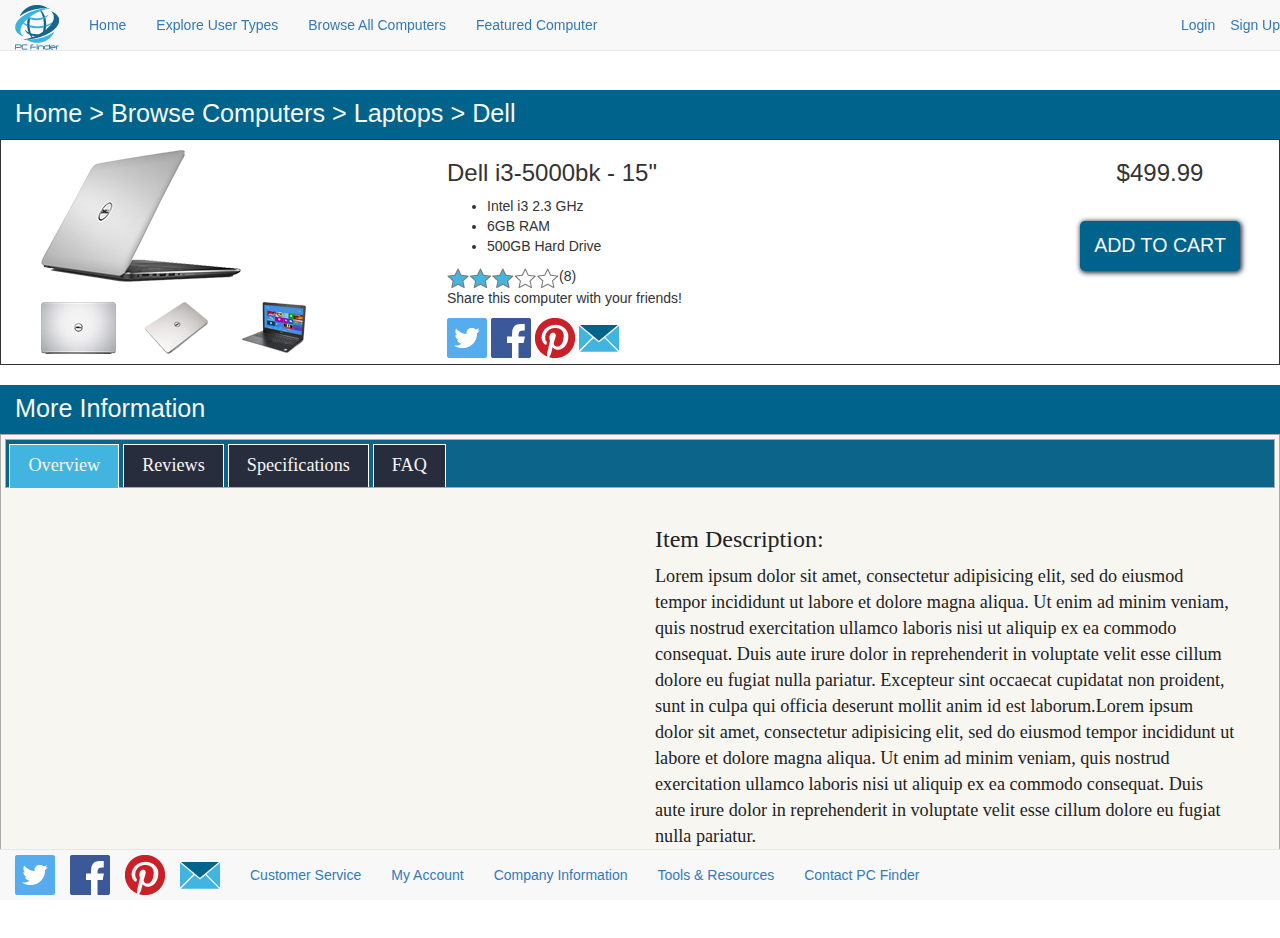
<file: Week 4/dell_i3-5000bk_15.html>
<!DOCTYPE html>
<html>
<head lang="en">
    <meta charset="utf-8" name="viewport" content="width=device-width, initial-scale=1.0">
    <title>PC Finder Dell PC</title>
    <link href="css/bootstrap.min.css" rel="stylesheet" type="text/css">
    <link href="js/plugins/jquery-ui-1.11.4.custom/jquery-ui.min.css" rel="stylesheet" type="text/css">
    <link href="js/plugins/jquery-ui-1.11.4.custom/jquery-ui.structure.min.css" rel="stylesheet" type="text/css">
    <link href="js/plugins/jquery-ui-1.11.4.custom/jquery-ui.theme.min.css" rel="stylesheet" type="text/css">
</head>
<body>
<!-- Nav -->
<nav class="navbar navbar-default navbar-fixed-top">
    <div class="container-fluid">
        <div class="navbar-header">
            <a class="navbar-brand" href="index.html">
                <img alt="Brand" src="images/logo.png" width="44" height="46">
            </a>
        </div>
        <p class="navbar-text"><a href="index.html">Home</a></p>
        <p class="navbar-text"><a href="userTypes.html">Explore User Types</a></p>
        <p class="navbar-text"><a href="results.html">Browse All Computers</a></p>
        <p class="navbar-text"><a href="dell_i3-5000bk_15.html">Featured Computer</a></p>
        <p class="navbar-text navbar-right"><a href="#">Sign Up</a></p>
        <p class="navbar-text navbar-right"><a href="#">Login</a></p>
    </div>
</nav>

<!-- Computer Information -->
    <h1 class="title col-lg-12">
        <a href="index.html">Home</a> > <a href="results.html">Browse Computers</a> > <a href="#">Laptops</a> > <a href="#">Dell</a>
    </h1>
    <div class="itemOverview col-lg-12">
        <div class="itImage col-lg-4">
            <img src="images/dell-5000/dell-15-01.png" width="200" height="132">
            <br>
            <img src="images/dell-5000/dell-15-02.png" width="75" height="52">
            <img src="images/dell-5000/dell-15-03.png" width="75" height="52">
            <img src="images/dell-5000/dell-15-04.png" width="75" height="52">
        </div>
        <div class="col-lg-6">
            <h3>Dell i3-5000bk - 15"</h3>
            <ul>
                <li>Intel i3 2.3 GHz</li>
                <li>6GB RAM</li>
                <li>500GB Hard Drive</li>
            </ul>
            <img src="images/stars.png" width="112" height="20">(8)
            <p>Share this computer with your friends!</p>
            <a href="#">
                <img alt="Twitter Icon" src="images/twitter.png" height="40" width="40">
            </a>
            <a href="#">
                <img alt="Facebook Icon" src="images/facebook.png" width="40" height="40">
            </a>
            <a href="#">
                <img alt="Pinterest Icon" src="images/pinterest.png" height="40" width="40">
            </a>
            <a href="#">
                <img alt="Email Icon" src="images/email.png" width="40" height="40">
            </a>
        </div>
        <div class="ftPrice col-lg-2">
            <h3>$499.99</h3>
            <button class="addBtn">ADD TO CART</button>
        </div>
    </div>

<!-- Start Accordion -->
    <h1 class="title col-lg-12">More Information</h1>
    <div class="itemDesc col-lg-12" id="tabs">
        <ul id="tabs-nav">
            <li><a href="#tabs-1">Overview</a></li>
            <li><a href="#tabs-2">Reviews</a></li>
            <li><a href="#tabs-3">Specifications</a></li>
            <li><a href="#tabs-4">FAQ</a></li>
        </ul>
        <div id="tabs-1">
            <div class="col-md-6">
                <iframe width="560" height="315" src="https://www.youtube.com/embed/osZdBIYke9M" frameborder="0" allowfullscreen></iframe>
            </div>
            <div class="col-md-6">
                <h3>Item Description:</h3>
                <p>Lorem ipsum dolor sit amet, consectetur adipisicing elit, sed do eiusmod tempor incididunt ut labore et dolore magna aliqua. Ut enim ad minim veniam, quis nostrud exercitation ullamco laboris nisi ut aliquip ex ea commodo consequat. Duis aute irure dolor in reprehenderit in voluptate velit esse cillum dolore eu fugiat nulla pariatur. Excepteur sint occaecat cupidatat non proident, sunt in culpa qui officia deserunt mollit anim id est laborum.Lorem ipsum dolor sit amet, consectetur adipisicing elit, sed do eiusmod tempor incididunt ut labore et dolore magna aliqua. Ut enim ad minim veniam, quis nostrud exercitation ullamco laboris nisi ut aliquip ex ea commodo consequat. Duis aute irure dolor in reprehenderit in voluptate velit esse cillum dolore eu fugiat nulla pariatur.</p>
            </div>
        </div>
        <div id="tabs-2">
            <p>More information to come.</p>
        </div>
        <div id="tabs-3">
            <p>More information to come.</p>
        </div>
        <div id="tabs-4">
            <p>More information to come.</p>
        </div>
    </div>

<!-- Footer -->
<nav class="navbar navbar-default navbar-fixed-bottom">
    <div class="container-fluid">
        <div class="navbar-header">
            <a class="navbar-brand" href="#">
                <img alt="Twitter Icon" src="images/twitter.png" height="40" width="40">
            </a>
            <a class="navbar-brand" href="#">
                <img alt="Facebook Icon" src="images/facebook.png" height="40" width="40">
            </a>
            <a class="navbar-brand" href="#">
                <img alt="Pinterest Icon" src="images/pinterest.png" width="40" height="40">
            </a>
            <a class="navbar-brand" href="#">
                <img alt="Email Icon" src="images/email.png" height="40" width="40">
            </a>
        </div>
        <p class="navbar-text"><a href="#">Customer Service</a></p>
        <p class="navbar-text"><a href="#">My Account</a></p>
        <p class="navbar-text"><a href="#">Company Information</a></p>
        <p class="navbar-text"><a href="#">Tools & Resources</a></p>
        <p class="navbar-text"><a href="#">Contact PC Finder</a></p>
    </div>
</nav>


<!-- jquery -->
    <script src="//code.jquery.com/jquery-1.11.2.min.js"></script>
<!-- plugins -->

<!-- main -->
    <script type="text/javascript" src="js/plugins/jquery-1.11.2.min.js"></script>
<!-- UI -->
    <script type="text/javascript" src="js/plugins/jquery-ui-1.11.4.custom/jquery-ui.min.js"></script>
    <script type="text/javascript" src="js/main.js"></script>
</body>
</html>
</file>
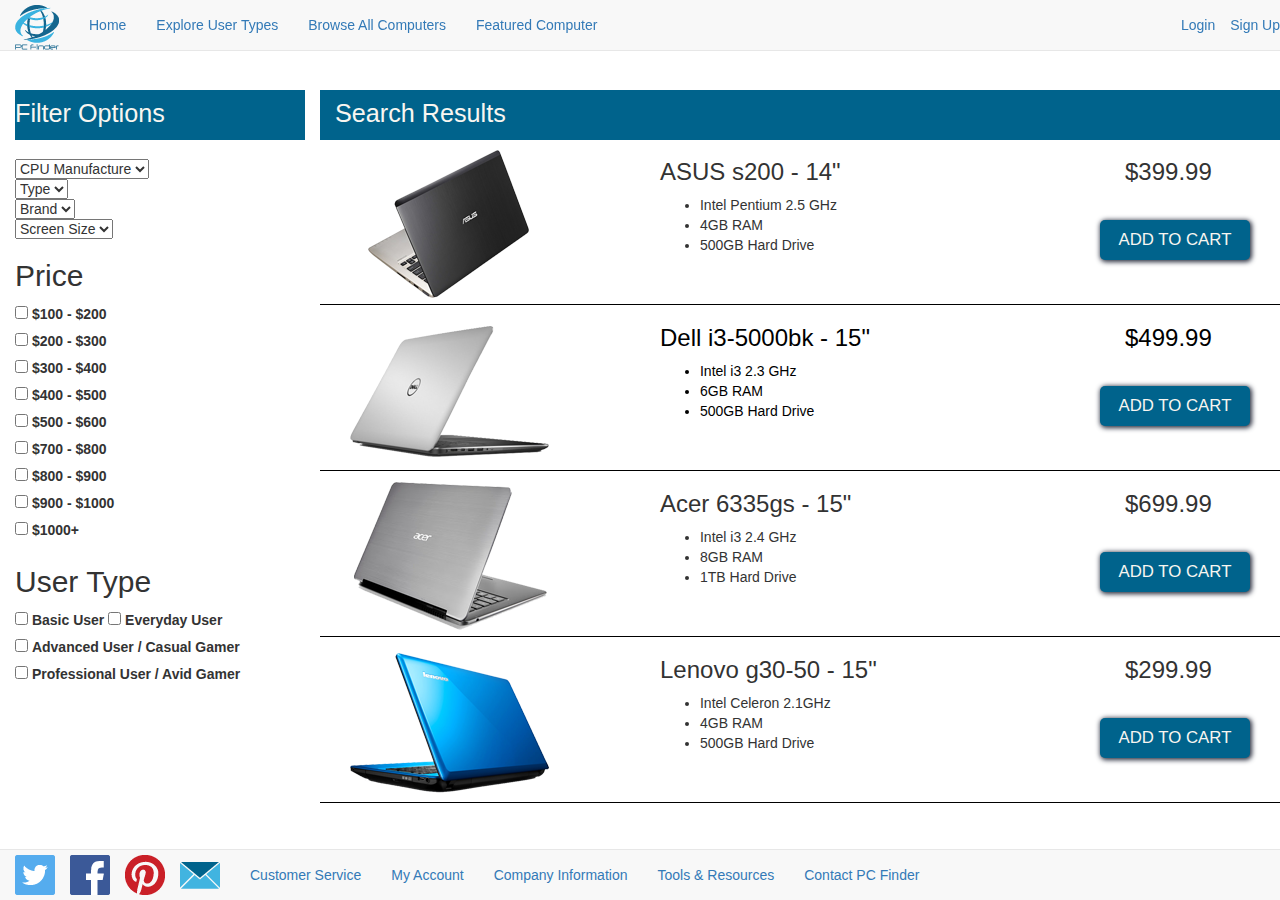
<file: Week 4/results.html>
<!DOCTYPE html>
<html>
<head lang="en">
    <meta charset="utf-8" name="viewport" content="width=device-width, initial-scale=1.0">
    <title>PC Finder Results</title>
    <link href="css/bootstrap.min.css" rel="stylesheet" type="text/css">
    <link href="js/plugins/jquery-ui-1.11.4.custom/jquery-ui.min.css" rel="stylesheet" type="text/css">
    <link href="js/plugins/jquery-ui-1.11.4.custom/jquery-ui.structure.min.css" rel="stylesheet" type="text/css">
    <link href="js/plugins/jquery-ui-1.11.4.custom/jquery-ui.theme.min.css" rel="stylesheet" type="text/css">
</head>
<body>
<!-- Nav -->
<nav class="navbar navbar-default navbar-fixed-top">
    <div class="container-fluid">
        <div class="navbar-header">
            <a class="navbar-brand" href="index.html">
                <img alt="Brand" src="images/logo.png" width="44" height="46">
            </a>
        </div>
        <p class="navbar-text"><a href="index.html">Home</a></p>
        <p class="navbar-text"><a href="userTypes.html">Explore User Types</a></p>
        <p class="navbar-text"><a href="results.html">Browse All Computers</a></p>
        <p class="navbar-text"><a href="dell_i3-5000bk_15.html">Featured Computer</a></p>
        <p class="navbar-text navbar-right"><a href="#">Sign Up</a></p>
        <p class="navbar-text navbar-right"><a href="#">Login</a></p>
    </div>
</nav>

<!-- Filter Options -->
    <div class="filter col-lg-3">
        <h1 class="title">Filter Options</h1>
        <br />
        <select class="selectResults">
            <option value="CPU Manufacture">CPU Manufacture</option>
        </select>
        <br />
        <select class="selectResults">
            <option value="Type">Type</option>
        </select>
        <br />
        <select class="selectResults">
            <option value="Brand">Brand</option>
        </select>
        <br />
        <select class="selectResults">
            <option value="Screen Size">Screen Size</option>
        </select>
        <br />
        <h2>Price</h2>
        <input id="1-2" type="checkbox" name="price" value="$100 - $200"/>
        <label for="1-2">$100 - $200</label>
        <br />
        <input id="2-3" type="checkbox" name="price" value="$200 - $300"/>
        <label for="2-3">$200 - $300</label>
        <br />
        <input id="3-4" type="checkbox" name="price" value="$300 - 400"/>
        <label for="3-4">$300 - $400</label>
        <br />
        <input id="4-5" type="checkbox" name="price" value="$400 - 500"/>
        <label for="4-5">$400 - $500</label>
        <br />
        <input id="5-6" type="checkbox" name="price" value="$500 - 600"/>
        <label for="5-6">$500 - $600</label>
        <br />
        <input id="6-7" type="checkbox" name="price" value="$700 - 800"/>
        <label for="6-7">$700 - $800</label>
        <br />
        <input id="8-9" type="checkbox" name="price" value="$800 - 900"/>
        <label for="8-9">$800 - $900</label>
        <br />
        <input id="9-10" type="checkbox" name="price" value="$900 - 1000"/>
        <label for="9-10">$900 - $1000</label>
        <br />
        <input id="10+" type="checkbox" name="price" value="$1000+"/>
        <label for="10+">$1000+</label>
        <br />
        <h2>User Type</h2>
        <input type="checkbox" name="userTpe" value="Basic User" id="c1"/>
        <label for="c1"><span>Basic User</span></label>
        <input type="checkbox" name="userType" value="Everyday User" id="c2"/>
        <label for="c2"><span>Everyday User</span></label>
        <br />
        <input type="checkbox" name="userTpe" value="Advanced User / Casual Gamer" id="c3"/>
        <label for="c3"><span>Advanced User / Casual Gamer</span></label>
        <br />
        <input type="checkbox" name="userType" value="Professional User / Avid Gamer" id="c4"/>
        <label for="c4"><span>Professional User / Avid Gamer</span></label>
        <br />
    </div>

<!-- Search Results -->
    <h1 class="title col-lg-9">Search Results</h1>
<!-- Result 1 -->
    <div class="result col-lg-9">
        <div class="col-md-4">
            <img src="images/asus-01.png" width="200" height="150">
        </div>
        <div class="col-md-6">
            <h3>ASUS s200 - 14"</h3>
            <ul>
                <li>Intel Pentium 2.5 GHz</li>
                <li>4GB RAM</li>
                <li>500GB Hard Drive</li>
            </ul>
        </div>
        <div class="col-md-2">
            <h3>$399.99</h3>
            <button class="styleBtn">ADD TO CART</button>
        </div>
    </div>
<!-- Result 2 -->
    <div class="result col-lg-9">
        <a onclick="location.href='dell_i3-5000bk_15.html'">
            <div class="col-md-4">
                <img src="images/dell-01.png" width="200" height="150">
            </div>
            <div class="col-md-6">
                <h3>Dell i3-5000bk - 15"</h3>
                <ul>
                    <li>Intel i3 2.3 GHz</li>
                    <li>6GB RAM</li>
                    <li>500GB Hard Drive</li>
                </ul>
            </div>
            <div class="col-md-2">
                <h3>$499.99</h3>
                <button class="styleBtn">ADD TO CART</button>
            </div>
        </a>
    </div>
<!-- Result 3 -->
    <div class="result col-lg-9">
        <div class="col-md-4">
            <img src="images/acer-01.png" width="200" height="150">
        </div>
        <div class="col-md-6">
            <h3>Acer 6335gs - 15"</h3>
            <ul>
                <li>Intel i3 2.4 GHz</li>
                <li>8GB RAM</li>
                <li>1TB Hard Drive</li>
            </ul>
        </div>
        <div class="col-md-2">
            <h3>$699.99</h3>
            <button class="styleBtn">ADD TO CART</button>
        </div>
    </div>
<!-- Result 4 -->
    <div class="result col-lg-9">
        <div class="col-md-4">
            <img src="images/lenovo-01.png" width="200" height="150">
        </div>
        <div class="col-md-6">
            <h3>Lenovo g30-50 - 15"</h3>
            <ul>
                <li>Intel Celeron 2.1GHz</li>
                <li>4GB RAM</li>
                <li>500GB Hard Drive</li>
            </ul>
        </div>
        <div class="col-md-2">
            <h3>$299.99</h3>
            <button class="styleBtn">ADD TO CART</button>
        </div>
    </div>

<!-- Footer -->
<nav class="navbar navbar-default navbar-fixed-bottom">
    <div class="container-fluid">
        <div class="navbar-header">
            <a class="navbar-brand" href="#">
                <img alt="Twitter Icon" src="images/twitter.png" width="40" height="40">
            </a>
            <a class="navbar-brand" href="#">
                <img alt="Facebook Icon" src="images/facebook.png" width="40" height="40">
            </a>
            <a class="navbar-brand" href="#">
                <img alt="Pinterest Icon" src="images/pinterest.png" width="40" height="40">
            </a>
            <a class="navbar-brand" href="#">
                <img alt="Email Icon" src="images/email.png" width="40" height="40">
            </a>
        </div>
        <p class="navbar-text"><a href="#">Customer Service</a></p>
        <p class="navbar-text"><a href="#">My Account</a></p>
        <p class="navbar-text"><a href="#">Company Information</a></p>
        <p class="navbar-text"><a href="#">Tools & Resources</a></p>
        <p class="navbar-text"><a href="#">Contact PC Finder</a></p>
    </div>
</nav>


<!-- jquery -->
    <script src="//code.jquery.com/jquery-1.11.2.min.js"></script>
<!-- plugins -->

<!-- main -->
    <script type="text/javascript" src="js/plugins/jquery-1.11.2.min.js"></script>
<!-- UI -->
    <script type="text/javascript" src="js/plugins/jquery-ui-1.11.4.custom/jquery-ui.min.js"></script>
    <script type="text/javascript" src="js/main.js"></script>
</body>
</html>
</file>
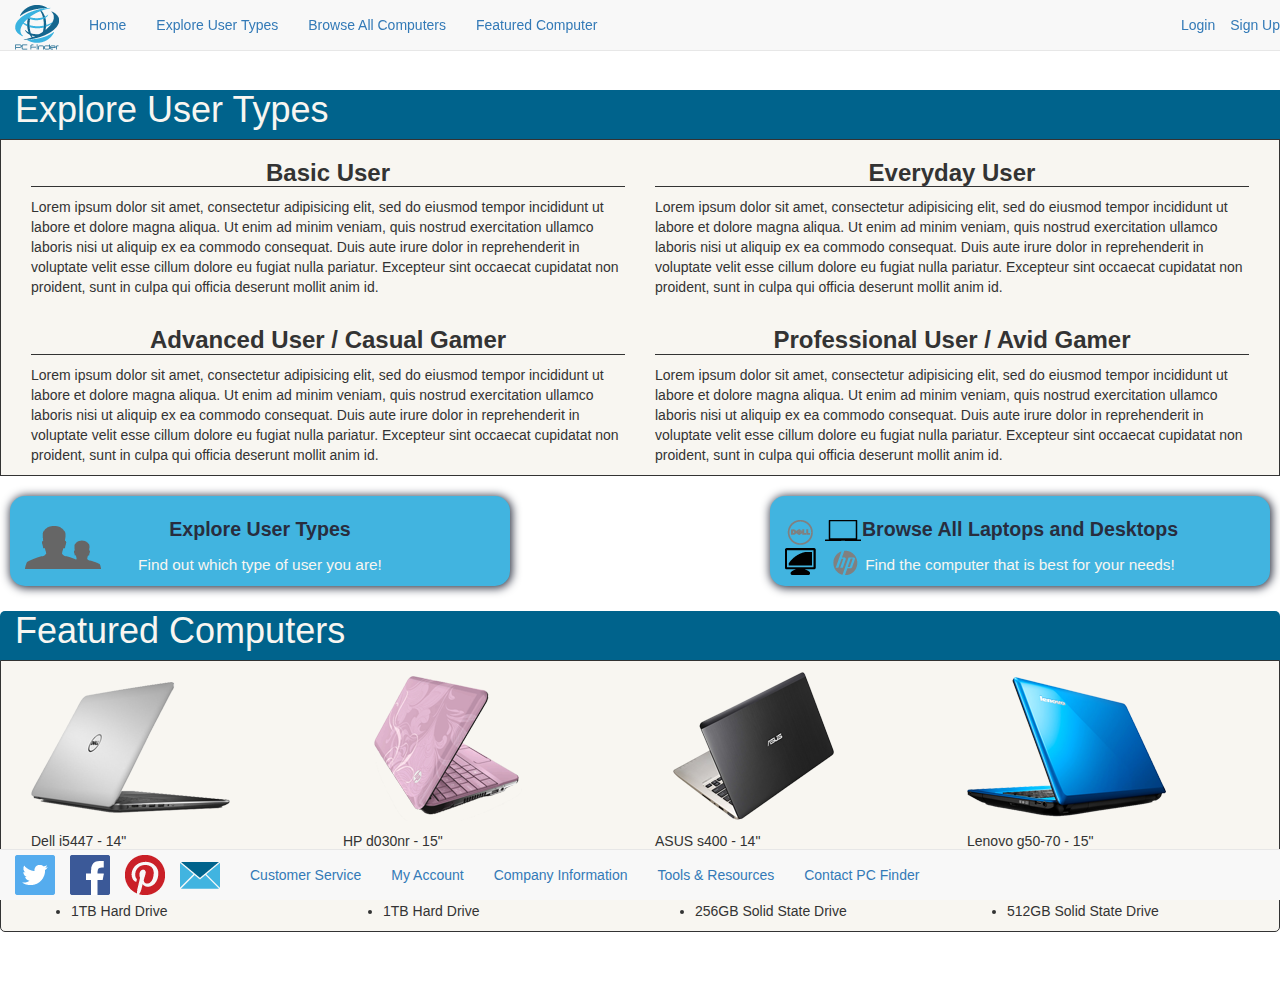
<file: Week 4/userTypes.html>
<!DOCTYPE html>
<html>
<head lang="en">
    <meta charset="utf-8" name="viewport" content="width=device-width, initial-scale=1.0">
    <title>PC Finder Users</title>
    <link href="css/bootstrap.min.css" rel="stylesheet" type="text/css">
    <link href="js/plugins/jquery-ui-1.11.4.custom/jquery-ui.min.css" rel="stylesheet" type="text/css">
    <link href="js/plugins/jquery-ui-1.11.4.custom/jquery-ui.structure.min.css" rel="stylesheet" type="text/css">
    <link href="js/plugins/jquery-ui-1.11.4.custom/jquery-ui.theme.min.css" rel="stylesheet" type="text/css">
</head>
<body>
<!-- Nav -->
<nav class="navbar navbar-default navbar-fixed-top">
    <div class="container-fluid">
        <div class="navbar-header">
            <a class="navbar-brand" href="index.html">
                <img alt="Brand" src="images/logo.png" width="44" height="46">
            </a>
        </div>
        <p class="navbar-text"><a href="index.html">Home</a></p>
        <p class="navbar-text"><a href="userTypes.html">Explore User Types</a></p>
        <p class="navbar-text"><a href="results.html">Browse All Computers</a></p>
        <p class="navbar-text"><a href="dell_i3-5000bk_15.html">Featured Computer</a></p>
        <p class="navbar-text navbar-right"><a href="#">Sign Up</a></p>
        <p class="navbar-text navbar-right"><a href="#">Login</a></p>
    </div>
</nav>

<!-- User Types -->
    <h1 class="featuredPC featuredPC-user col-lg-12">Explore User Types</h1>
    <div class="userType col-lg-12">
        <div class="type bUser col-lg-6">
            <h3>Basic User</h3>
            <p>Lorem ipsum dolor sit amet, consectetur adipisicing elit, sed do eiusmod
                tempor incididunt ut labore et dolore magna aliqua. Ut enim ad minim
                veniam, quis nostrud exercitation ullamco laboris nisi ut aliquip ex ea
                commodo consequat. Duis aute irure dolor in reprehenderit in voluptate
                velit esse cillum dolore eu fugiat nulla pariatur. Excepteur sint occaecat
                cupidatat non proident, sunt in culpa qui officia deserunt mollit anim id.</p>
        </div>
        <div class="type eUser col-lg-6">
            <h3>Everyday User</h3>
            <p>Lorem ipsum dolor sit amet, consectetur adipisicing elit, sed do eiusmod
                tempor incididunt ut labore et dolore magna aliqua. Ut enim ad minim
                veniam, quis nostrud exercitation ullamco laboris nisi ut aliquip ex ea
                commodo consequat. Duis aute irure dolor in reprehenderit in voluptate
                velit esse cillum dolore eu fugiat nulla pariatur. Excepteur sint occaecat
                cupidatat non proident, sunt in culpa qui officia deserunt mollit anim id.</p>
        </div>
        <div class="type aUser col-lg-6">
            <h3>Advanced User / Casual Gamer</h3>
            <p>Lorem ipsum dolor sit amet, consectetur adipisicing elit, sed do eiusmod
                tempor incididunt ut labore et dolore magna aliqua. Ut enim ad minim
                veniam, quis nostrud exercitation ullamco laboris nisi ut aliquip ex ea
                commodo consequat. Duis aute irure dolor in reprehenderit in voluptate
                velit esse cillum dolore eu fugiat nulla pariatur. Excepteur sint occaecat
                cupidatat non proident, sunt in culpa qui officia deserunt mollit anim id.</p>
        </div>
        <div class="type pUser col-lg-6">
            <h3>Professional User /  Avid Gamer</h3>
            <p>Lorem ipsum dolor sit amet, consectetur adipisicing elit, sed do eiusmod
                tempor incididunt ut labore et dolore magna aliqua. Ut enim ad minim
                veniam, quis nostrud exercitation ullamco laboris nisi ut aliquip ex ea
                commodo consequat. Duis aute irure dolor in reprehenderit in voluptate
                velit esse cillum dolore eu fugiat nulla pariatur. Excepteur sint occaecat
                cupidatat non proident, sunt in culpa qui officia deserunt mollit anim id.</p>
        </div>
    </div>

<!-- User Types Button -->
<a onclick="location.href='userTypes.html'">
    <div class="bigButtonL col-xs-6">
        <img alt="Icon" src="images/user01.png" width="76" height="43">
        <p class="bigButtonTitle">Explore User Types</p>
        <p class="bigButtonDesc">Find out which type of user you are!</p>
    </div>
</a>

<!--Browse PC's button -->
<a onclick="location.href='results.html'">
    <div class="bigButtonR col-xs-6">
        <img alt="Icon" src="images/pcs01.png" height="55" width="76">
        <p class="bigButtonTitle">Browse All Laptops and Desktops</p>
        <p class="bigButtonDesc">Find the computer that is best for your needs!</p>
    </div>
</a>

<!-- Featured Computers -->
    <h1 class=" featuredTitle-user col-md-12">Featured Computers</h1>
    <div class="featured col-md-12">
        <div class="col-xs-3">
            <a href="#">
                <img class="ftImage" alt="Icon" src="images/dell-01.png" width="200" height="150">
            </a>
            <p>Dell i5447 - 14"</p>
            <ul>
                <li>Intel i5 2.7 GHz</li>
                <li>8GB RAM</li>
                <li>1TB Hard Drive</li>
            </ul>
        </div>
        <div class="col-xs-3">
            <a href="#">
                <img class="ftImage" alt="Icon" src="images/hp-01.png" width="200" height="150">
            </a>
            <p>HP d030nr - 15"</p>
            <ul>
                <li>Intel i3 2.3 GHz</li>
                <li>4GB RAM</li>
                <li>1TB Hard Drive</li>
            </ul>
        </div>
        <div class="col-xs-3">
            <a href="#">
                <img class="ftImage" alt="Icon" src="images/asus-01.png" width="200" height="150">
            </a>
            <p>ASUS s400 - 14"</p>
            <ul>
                <li>Intel i5 2.7 GHz</li>
                <li>8GB RAM</li>
                <li>256GB Solid State Drive</li>
            </ul>
        </div>
        <div class="col-xs-3">
            <a href="#">
                <img class="ftImage" alt="Icon" src="images/lenovo-01.png" width="200" height="150">
            </a>
            <p>Lenovo g50-70 - 15"</p>
            <ul>
                <li>AMD A8 2.8 GHz</li>
                <li>8GB RAM</li>
                <li>512GB Solid State Drive</li>
            </ul>
        </div>
    </div>

<!-- Footer -->
<nav class="navbar navbar-default navbar-fixed-bottom">
    <div class="container-fluid">
        <div class="navbar-header">
            <a class="navbar-brand" href="#">
                <img alt="Twitter Icon" src="images/twitter.png" width="40" height="40">
            </a>
            <a class="navbar-brand" href="#">
                <img alt="Facebook Icon" src="images/facebook.png" height="40" width="40">
            </a>
            <a class="navbar-brand" href="#">
                <img alt="Pinterest Icon" src="images/pinterest.png" width="40" height="40">
            </a>
            <a class="navbar-brand" href="#">
                <img alt="Email Icon" src="images/email.png" height="40" width="40">
            </a>
        </div>
        <p class="navbar-text"><a href="#">Customer Service</a></p>
        <p class="navbar-text"><a href="#">My Account</a></p>
        <p class="navbar-text"><a href="#">Company Information</a></p>
        <p class="navbar-text"><a href="#">Tools & Resources</a></p>
        <p class="navbar-text"><a href="#">Contact PC Finder</a></p>
    </div>
</nav>


<!-- jquery -->
    <script src="//code.jquery.com/jquery-1.11.2.min.js"></script>
<!-- plugins -->

<!-- main -->
    <script type="text/javascript" src="js/plugins/jquery-1.11.2.min.js"></script>
<!-- UI -->
    <script type="text/javascript" src="js/plugins/jquery-ui-1.11.4.custom/jquery-ui.min.js"></script>
    <script type="text/javascript" src="js/main.js"></script>
</body>
</html>
</file>
